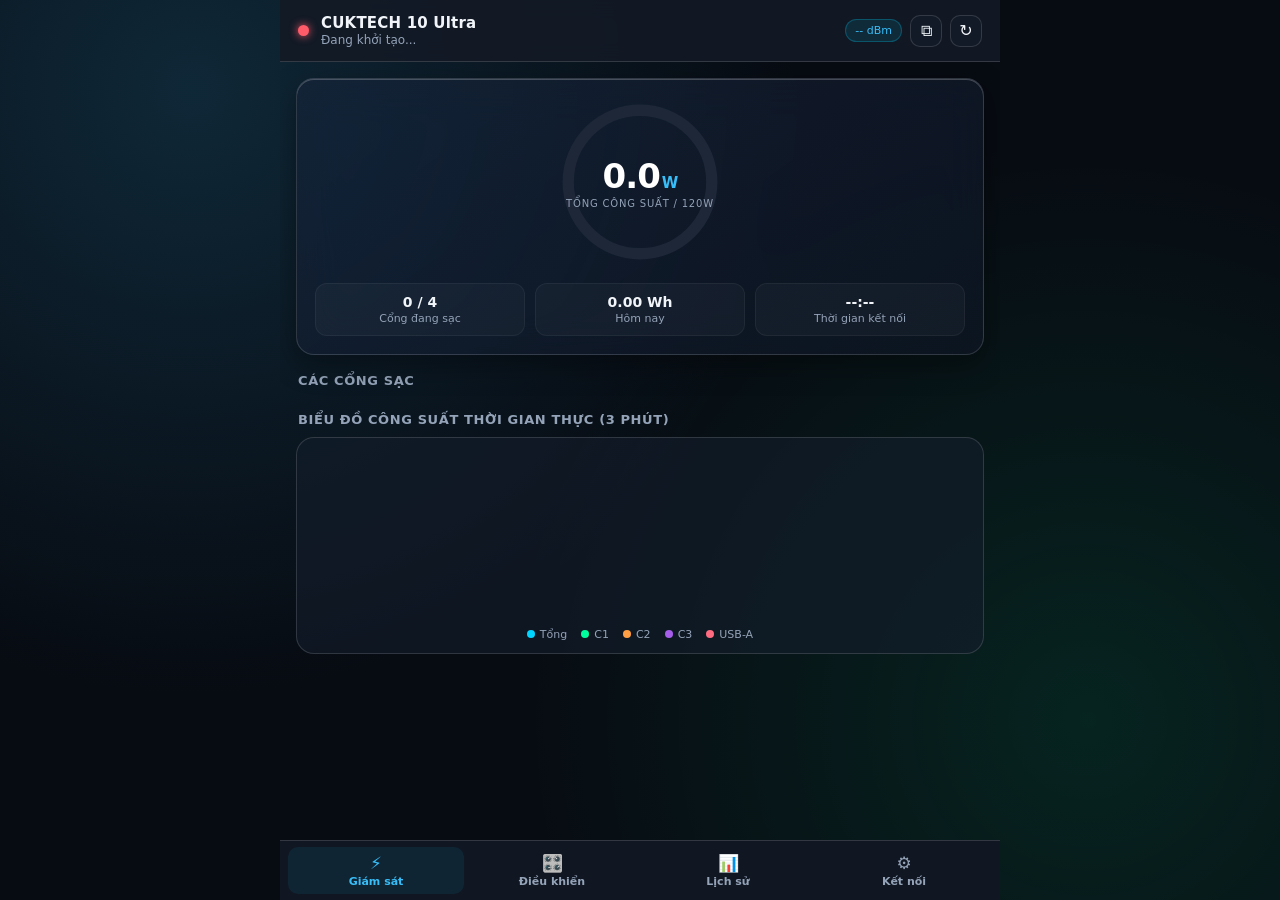
<file: ui/index.html>
<!DOCTYPE html>
<html lang="vi">
<head>
  <meta charset="UTF-8" />
  <meta name="viewport" content="width=device-width, initial-scale=1.0" />
  <title>CUKTECH 10 Ultra Monitor</title>
  <link rel="stylesheet" href="style.css" />
</head>
<body>
  <div class="app-shell">
    <!-- Top Header -->
    <header class="topbar">
      <div class="brand">
        <div class="brand-dot" id="connDot"></div>
        <div>
          <div class="brand-title" id="deviceName">CUKTECH 10 Ultra</div>
          <div class="brand-sub" id="statusText">Đang khởi tạo...</div>
        </div>
      </div>
      <div class="topbar-actions">
        <span class="rssi-pill" id="rssiPill" title="Tín hiệu Bluetooth">-- dBm</span>
        <button class="icon-btn" id="btnWidgetMode" title="Thu nhỏ thành Widget nổi">⧉</button>
        <button class="icon-btn" id="btnReconnect" title="Kết nối lại">↻</button>
      </div>
    </header>

    <!-- Main Content -->
    <main class="content">
      <!-- TAB 1: MONITOR -->
      <section class="tab-panel active" id="tab-monitor">
        <div class="hero-card">
          <div class="gauge-wrap">
            <svg class="gauge-svg" viewBox="0 0 180 180">
              <defs>
                <linearGradient id="gaugeGrad" x1="0%" y1="0%" x2="100%" y2="100%">
                  <stop offset="0%" stop-color="#00d4ff" />
                  <stop offset="100%" stop-color="#00ff9d" />
                </linearGradient>
              </defs>
              <circle class="gauge-bg" cx="90" cy="90" r="76" />
              <circle class="gauge-arc" id="gaugeArc" cx="90" cy="90" r="76" />
            </svg>
            <div class="gauge-center">
              <div class="gauge-watts"><span id="totalPower">0.0</span><small>W</small></div>
              <div class="gauge-label">TỔNG CÔNG SUẤT / 120W</div>
            </div>
          </div>
          <div class="hero-stats">
            <div class="stat-box">
              <div class="stat-val" id="activePorts">0 / 4</div>
              <div class="stat-lbl">Cổng đang sạc</div>
            </div>
            <div class="stat-box">
              <div class="stat-val" id="todayWh">0.00 Wh</div>
              <div class="stat-lbl">Hôm nay</div>
            </div>
            <div class="stat-box">
              <div class="stat-val" id="uptimeVal">--:--</div>
              <div class="stat-lbl">Thời gian kết nối</div>
            </div>
          </div>
        </div>

        <div class="section-title">Các cổng sạc</div>
        <div class="ports-grid" id="portsGrid">
          <!-- Rendered dynamically -->
        </div>

        <div class="section-title">Biểu đồ công suất thời gian thực (3 phút)</div>
        <div class="chart-card">
          <canvas id="powerChart" width="420" height="170"></canvas>
          <div class="chart-legend">
            <span><i style="background:#00d4ff"></i>Tổng</span>
            <span><i style="background:#00ff9d"></i>C1</span>
            <span><i style="background:#ff9f43"></i>C2</span>
            <span><i style="background:#a55eea"></i>C3</span>
            <span><i style="background:#ff6b81"></i>USB-A</span>
          </div>
        </div>
      </section>

      <!-- TAB 2: CONTROLS -->
      <section class="tab-panel" id="tab-controls">
        <div class="card">
          <div class="card-title">Chế độ phân bổ công suất</div>
          <div class="segmented" id="sceneModeGroup">
            <button data-val="1">AI</button>
            <button data-val="2">Apple</button>
            <button data-val="3">Single</button>
            <button data-val="4">Balance</button>
          </div>
        </div>

        <div class="card">
          <div class="card-title">Màn hình củ sạc</div>
          <div class="setting-row">
            <span>Thời gian tắt màn hình</span>
            <select id="selScreenTimeout">
              <option value="5">1 phút</option>
              <option value="1">5 phút</option>
              <option value="2">10 phút</option>
              <option value="3">30 phút</option>
              <option value="4">Luôn sáng</option>
            </select>
          </div>
          <div class="setting-row">
            <span>Ngôn ngữ trên củ sạc</span>
            <select id="selLanguage">
              <option value="0">English</option>
              <option value="1">中文</option>
            </select>
          </div>
          <div class="setting-row">
            <span>Tắt màn hình khi không tải</span>
            <label class="switch">
              <input type="checkbox" id="chkIdleScreen" />
              <span class="slider"></span>
            </label>
          </div>
          <div class="setting-row">
            <span>Khóa xoay màn hình</span>
            <label class="switch">
              <input type="checkbox" id="chkScreenLock" />
              <span class="slider"></span>
            </label>
          </div>
          <div class="setting-row">
            <span>USB-A chế độ dòng nhỏ</span>
            <label class="switch">
              <input type="checkbox" id="chkLowCurrent" />
              <span class="slider"></span>
            </label>
          </div>
        </div>

        <div class="card">
          <div class="card-title">Giao thức sạc từng cổng</div>
          <div class="proto-matrix" id="protoMatrix">
            <!-- Rendered dynamically -->
          </div>
        </div>
      </section>

      <!-- TAB 3: HISTORY -->
      <section class="tab-panel" id="tab-history">
        <div class="card history-header">
          <div>
            <div class="card-title" style="margin:0">Lịch sử phiên sạc</div>
            <div class="muted-text">Lưu tự động vào SQLite nội bộ</div>
          </div>
          <button class="btn-secondary" id="btnExportCsv">Xuất CSV</button>
        </div>
        <div id="sessionsList" class="sessions-list"></div>
      </section>

      <!-- TAB 4: SETUP -->
      <section class="tab-panel" id="tab-setup">
        <div class="card">
          <div class="card-title">Tùy chọn Windows</div>
          <div class="setting-row">
            <span>Khởi động cùng Windows (mở Widget nổi)</span>
            <label class="switch">
              <input type="checkbox" id="chkAutoStart" />
              <span class="slider"></span>
            </label>
          </div>
        </div>

        <div class="card">
          <div class="card-title">1. Đăng nhập Mi Home (QR Code)</div>
          <p class="muted-text">Quét mã QR bằng ứng dụng Mi Home trên điện thoại để tự động lấy MAC, Token và BLE Key của củ sạc Cuktech 10 Ultra.</p>
          <div class="qr-controls">
            <select id="qrServer">
              <option value="cn">Trung Quốc (cn)</option>
              <option value="sg">Singapore / Quốc tế (sg)</option>
              <option value="de">Châu Âu (de)</option>
              <option value="us">Mỹ (us)</option>
              <option value="tw">Đài Loan (tw)</option>
            </select>
            <button class="btn-primary" id="btnStartQr">Tạo mã QR</button>
          </div>
          <div class="qr-box" id="qrBox" style="display:none;">
            <img id="qrImg" alt="Mi Home QR" />
            <div id="qrStatus" class="muted-text">Mở app Mi Home → Quét mã QR...</div>
          </div>
          <div id="qrDevicesList" class="devices-list"></div>
        </div>

        <div class="card">
          <div class="card-title">2. Quét Bluetooth quanh đây</div>
          <button class="btn-secondary" id="btnScanBle" style="width:100%">Quét thiết bị BLE (4 giây)</button>
          <div id="bleScanList" class="devices-list"></div>
        </div>

        <div class="card">
          <div class="card-title">3. Cấu hình thủ công</div>
          <div class="form-group">
            <label>Tên thiết bị</label>
            <input type="text" id="cfgName" placeholder="CUKTECH 10 Ultra" />
          </div>
          <div class="form-group">
            <label>Địa chỉ MAC Bluetooth</label>
            <input type="text" id="cfgMac" placeholder="44:27:F3:06:E6:AC" />
          </div>
          <div class="form-group">
            <label>MiOT Token (32 ký tự hex)</label>
            <input type="text" id="cfgToken" placeholder="24 hex chars..." />
          </div>
          <div class="form-group">
            <label>BLE Key (tùy chọn)</label>
            <input type="text" id="cfgBleKey" placeholder="32 hex chars..." />
          </div>
          <button class="btn-primary" id="btnSaveCfg" style="width:100%">Lưu & Kết nối</button>
        </div>
      </section>
    </main>

    <!-- Bottom Navigation (Mobile App Style) -->
    <nav class="bottom-nav">
      <button class="nav-btn active" data-tab="monitor">
        <span class="nav-ico">⚡</span>
        <span>Giám sát</span>
      </button>
      <button class="nav-btn" data-tab="controls">
        <span class="nav-ico">🎛️</span>
        <span>Điều khiển</span>
      </button>
      <button class="nav-btn" data-tab="history">
        <span class="nav-ico">📊</span>
        <span>Lịch sử</span>
      </button>
      <button class="nav-btn" data-tab="setup">
        <span class="nav-ico">⚙️</span>
        <span>Kết nối</span>
      </button>
    </nav>
  </div>

  <div class="toast" id="toast"></div>
  <script src="app.js"></script>
</body>
</html>
</file>
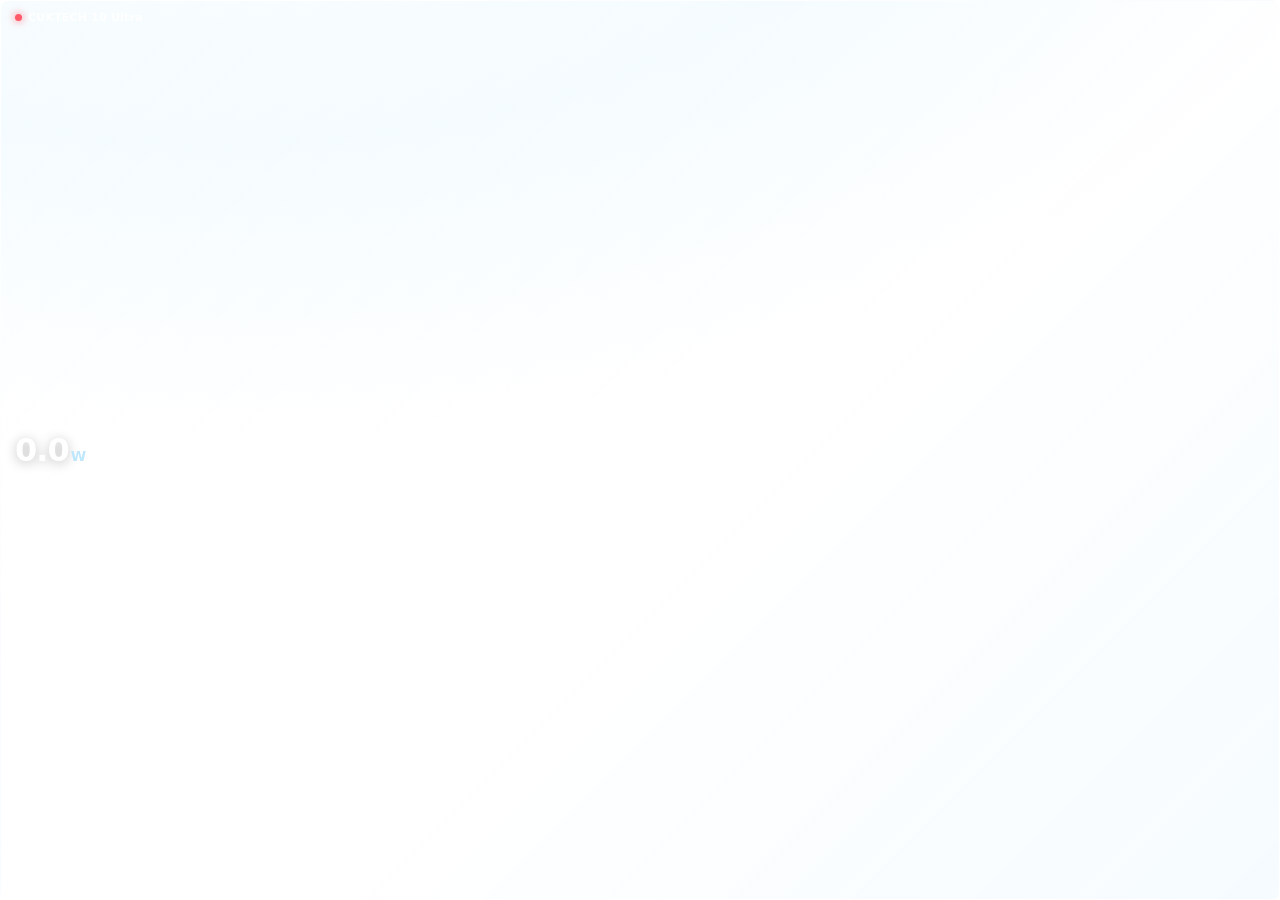
<file: ui/widget.html>
<!DOCTYPE html>
<html lang="vi">
<head>
  <meta charset="UTF-8" />
  <meta name="viewport" content="width=device-width, initial-scale=1.0" />
  <title>CUKTECH Widget</title>
  <link rel="stylesheet" href="widget.css" />
</head>
<body>
  <div class="glass-widget pywebview-drag-region">
    <div class="glass-refraction"></div>

    <!-- Left: Hero Power + Device Status -->
    <div class="w-left">
      <div class="w-header">
        <span class="w-dot" id="wDot"></span>
        <span class="w-title">CUKTECH 10 Ultra</span>
        <span class="w-rssi" id="wRssi" style="display:none"></span>
      </div>
      <div class="w-watts-row">
        <span class="w-watts" id="wTotal">0.0</span>
        <span class="w-unit">W</span>
      </div>
      <div class="w-sub" id="wSub">Đang kết nối...</div>
    </div>

    <!-- Right: 4 Sleek Glass Port Pills -->
    <div class="w-right">
      <div class="w-actions no-drag">
        <button class="w-btn" id="btnExpand" title="Mở giao diện đầy đủ">⤢</button>
        <button class="w-btn" id="btnClose" title="Thoát">✕</button>
      </div>
      <div class="w-ports" id="wPorts"></div>
    </div>
  </div>
  <script src="widget.js"></script>
</body>
</html>
</file>
<file: ui/style.css>
:root {
  --bg: #070b12;
  --card: rgba(20, 29, 45, 0.62);
  --card-border: rgba(255, 255, 255, 0.14);
  --text: #f1f5f9;
  --muted: #94a3b8;
  --accent: #38bdf8;
  --accent2: #00ff9d;
  --warn: #ff9f43;
  --danger: #ff5b69;
  --radius: 18px;
}

* {
  box-sizing: border-box;
  margin: 0;
  padding: 0;
  font-family: "Segoe UI", system-ui, -apple-system, sans-serif;
  user-select: none;
}

body {
  background:
    radial-gradient(circle at 15% 10%, rgba(56, 189, 248, 0.16), transparent 45%),
    radial-gradient(circle at 85% 80%, rgba(0, 255, 157, 0.10), transparent 45%),
    var(--bg);
  color: var(--text);
  height: 100vh;
  overflow: hidden;
}

.app-shell {
  display: flex;
  flex-direction: column;
  height: 100vh;
  max-width: 720px;
  margin: 0 auto;
}

/* Top Bar */
.topbar {
  display: flex;
  align-items: center;
  justify-content: space-between;
  padding: 14px 18px;
  background: rgba(19, 26, 38, 0.9);
  border-bottom: 1px solid var(--card-border);
  backdrop-filter: blur(10px);
}

.brand {
  display: flex;
  align-items: center;
  gap: 12px;
}

.brand-dot {
  width: 11px;
  height: 11px;
  border-radius: 50%;
  background: var(--danger);
  box-shadow: 0 0 8px var(--danger);
  transition: all 0.3s;
}

.brand-dot.online {
  background: var(--accent2);
  box-shadow: 0 0 10px var(--accent2);
}

.brand-dot.connecting {
  background: var(--warn);
  box-shadow: 0 0 10px var(--warn);
}

.brand-title {
  font-size: 15px;
  font-weight: 700;
  letter-spacing: 0.2px;
}

.brand-sub {
  font-size: 12px;
  color: var(--muted);
  margin-top: 1px;
}

.topbar-actions {
  display: flex;
  align-items: center;
  gap: 8px;
}

.rssi-pill {
  font-size: 11px;
  color: var(--accent);
  background: rgba(0, 212, 255, 0.1);
  border: 1px solid rgba(0, 212, 255, 0.25);
  padding: 4px 9px;
  border-radius: 999px;
}

.icon-btn {
  background: var(--card);
  border: 1px solid var(--card-border);
  color: var(--text);
  width: 32px;
  height: 32px;
  border-radius: 10px;
  cursor: pointer;
  font-size: 16px;
  display: grid;
  place-items: center;
  transition: background 0.2s;
}
.icon-btn:hover { background: #1e293b; }

/* Main Content */
.content {
  flex: 1;
  overflow-y: auto;
  padding: 16px;
  padding-bottom: 24px;
}

.content::-webkit-scrollbar { width: 6px; }
.content::-webkit-scrollbar-thumb { background: #263348; border-radius: 3px; }

.tab-panel { display: none; }
.tab-panel.active { display: block; animation: fadeIn 0.18s ease; }

@keyframes fadeIn {
  from { opacity: 0; transform: translateY(4px); }
  to { opacity: 1; transform: translateY(0); }
}

/* Hero Gauge Card */
.hero-card {
  background: linear-gradient(145deg, rgba(24, 36, 56, 0.72), rgba(14, 21, 34, 0.78));
  backdrop-filter: blur(22px) saturate(160%);
  border: 1px solid var(--card-border);
  box-shadow: inset 0 1px 0 rgba(255, 255, 255, 0.22), 0 10px 28px rgba(0, 0, 0, 0.35);
  border-radius: var(--radius);
  padding: 18px;
  display: flex;
  flex-direction: column;
  align-items: center;
  gap: 16px;
  margin-bottom: 18px;
}

.gauge-wrap {
  position: relative;
  width: 170px;
  height: 170px;
}

.gauge-svg {
  width: 100%;
  height: 100%;
  transform: rotate(-90deg);
}

.gauge-bg {
  fill: none;
  stroke: #1d2738;
  stroke-width: 12;
}

.gauge-arc {
  fill: none;
  stroke: url(#gaugeGrad);
  stroke-width: 12;
  stroke-linecap: round;
  stroke-dasharray: 477.5;
  stroke-dashoffset: 477.5;
  transition: stroke-dashoffset 0.5s ease;
}

.gauge-center {
  position: absolute;
  inset: 0;
  display: flex;
  flex-direction: column;
  align-items: center;
  justify-content: center;
}

.gauge-watts {
  font-size: 34px;
  font-weight: 800;
  letter-spacing: -1px;
  color: #fff;
}

.gauge-watts small {
  font-size: 15px;
  font-weight: 600;
  color: var(--accent);
  margin-left: 2px;
}

.gauge-label {
  font-size: 10px;
  color: var(--muted);
  letter-spacing: 0.8px;
  margin-top: 2px;
}

.hero-stats {
  width: 100%;
  display: grid;
  grid-template-columns: repeat(3, 1fr);
  gap: 10px;
}

.stat-box {
  background: rgba(255, 255, 255, 0.03);
  border: 1px solid rgba(255, 255, 255, 0.05);
  border-radius: 12px;
  padding: 10px 8px;
  text-align: center;
}

.stat-val {
  font-size: 14px;
  font-weight: 700;
  color: var(--text);
}

.stat-lbl {
  font-size: 11px;
  color: var(--muted);
  margin-top: 2px;
}

.section-title {
  font-size: 13px;
  font-weight: 600;
  color: var(--muted);
  text-transform: uppercase;
  letter-spacing: 0.6px;
  margin: 14px 2px 10px;
}

/* Ports Grid */
.ports-grid {
  display: grid;
  grid-template-columns: repeat(2, 1fr);
  gap: 12px;
}

.port-card {
  background: var(--card);
  backdrop-filter: blur(18px) saturate(160%);
  border: 1px solid var(--card-border);
  box-shadow: inset 0 1px 0 rgba(255, 255, 255, 0.18);
  border-radius: var(--radius);
  padding: 14px;
  transition: border-color 0.25s, box-shadow 0.25s;
}

.port-card.active {
  border-color: rgba(0, 212, 255, 0.45);
  box-shadow: 0 4px 20px rgba(0, 212, 255, 0.08);
}

.port-card.disabled {
  opacity: 0.55;
}

.port-top {
  display: flex;
  justify-content: space-between;
  align-items: center;
  margin-bottom: 10px;
}

.port-name {
  font-size: 14px;
  font-weight: 700;
}

.proto-badge {
  font-size: 10px;
  font-weight: 700;
  padding: 3px 8px;
  border-radius: 999px;
  background: #1e293b;
  color: var(--muted);
}

.proto-badge.live {
  background: rgba(0, 255, 157, 0.14);
  color: var(--accent2);
  border: 1px solid rgba(0, 255, 157, 0.35);
}

.port-power {
  font-size: 26px;
  font-weight: 800;
  margin-bottom: 6px;
}
.port-power small {
  font-size: 13px;
  color: var(--muted);
  margin-left: 2px;
}

.port-metrics {
  display: flex;
  justify-content: space-between;
  font-size: 12px;
  color: var(--muted);
  margin-bottom: 10px;
}

.port-footer {
  display: flex;
  justify-content: space-between;
  align-items: center;
  padding-top: 8px;
  border-top: 1px solid rgba(255, 255, 255, 0.05);
  font-size: 11px;
  color: var(--muted);
}

/* Chart */
.chart-card {
  background: var(--card);
  border: 1px solid var(--card-border);
  border-radius: var(--radius);
  padding: 12px;
}

#powerChart {
  width: 100%;
  height: 170px;
  display: block;
}

.chart-legend {
  display: flex;
  justify-content: center;
  gap: 14px;
  margin-top: 8px;
  font-size: 11px;
  color: var(--muted);
}

.chart-legend i {
  display: inline-block;
  width: 8px;
  height: 8px;
  border-radius: 50%;
  margin-right: 5px;
}

/* Cards & Controls */
.card {
  background: var(--card);
  backdrop-filter: blur(18px) saturate(160%);
  border: 1px solid var(--card-border);
  box-shadow: inset 0 1px 0 rgba(255, 255, 255, 0.16);
  border-radius: var(--radius);
  padding: 16px;
  margin-bottom: 14px;
}

.card-title {
  font-size: 15px;
  font-weight: 700;
  margin-bottom: 12px;
}

.muted-text {
  font-size: 12px;
  color: var(--muted);
  line-height: 1.45;
}

.segmented {
  display: grid;
  grid-template-columns: repeat(4, 1fr);
  gap: 6px;
  background: #0b0f17;
  padding: 4px;
  border-radius: 12px;
}

.segmented button {
  background: transparent;
  border: none;
  color: var(--muted);
  padding: 8px 4px;
  border-radius: 9px;
  font-size: 12px;
  font-weight: 600;
  cursor: pointer;
  transition: all 0.2s;
}

.segmented button.active {
  background: var(--accent);
  color: #061018;
}

.setting-row {
  display: flex;
  justify-content: space-between;
  align-items: center;
  padding: 10px 0;
  border-bottom: 1px solid rgba(255, 255, 255, 0.05);
  font-size: 13px;
}
.setting-row:last-child { border-bottom: none; }

select, input[type="text"] {
  background: #0b0f17;
  color: var(--text);
  border: 1px solid var(--card-border);
  border-radius: 10px;
  padding: 8px 10px;
  font-size: 13px;
  outline: none;
}

select:focus, input[type="text"]:focus {
  border-color: var(--accent);
}

/* Toggle Switch */
.switch {
  position: relative;
  display: inline-block;
  width: 42px;
  height: 24px;
}

.switch input { opacity: 0; width: 0; height: 0; }

.slider {
  position: absolute;
  cursor: pointer;
  inset: 0;
  background: #273449;
  border-radius: 999px;
  transition: 0.25s;
}

.slider:before {
  content: "";
  position: absolute;
  height: 18px;
  width: 18px;
  left: 3px;
  bottom: 3px;
  background: #fff;
  border-radius: 50%;
  transition: 0.25s;
}

input:checked + .slider {
  background: var(--accent2);
}

input:checked + .slider:before {
  transform: translateX(18px);
}

/* Protocol matrix */
.proto-row {
  display: flex;
  justify-content: space-between;
  align-items: center;
  padding: 9px 0;
  border-bottom: 1px solid rgba(255, 255, 255, 0.05);
}
.proto-row:last-child { border-bottom: none; }
.proto-chips { display: flex; gap: 6px; }
.chip-btn {
  padding: 5px 10px;
  border-radius: 8px;
  border: 1px solid var(--card-border);
  background: #0b0f17;
  color: var(--muted);
  font-size: 11px;
  font-weight: 700;
  cursor: pointer;
}
.chip-btn.on {
  background: rgba(0, 212, 255, 0.16);
  color: var(--accent);
  border-color: var(--accent);
}

/* Buttons & Forms */
.btn-primary {
  background: linear-gradient(135deg, var(--accent), #00a8ff);
  color: #041019;
  border: none;
  border-radius: 11px;
  padding: 10px 16px;
  font-size: 13px;
  font-weight: 700;
  cursor: pointer;
}
.btn-primary:hover { opacity: 0.92; }

.btn-secondary {
  background: #1c2637;
  color: var(--text);
  border: 1px solid var(--card-border);
  border-radius: 11px;
  padding: 9px 14px;
  font-size: 13px;
  font-weight: 600;
  cursor: pointer;
}

.qr-controls {
  display: flex;
  gap: 8px;
  margin-top: 12px;
}
.qr-controls select { flex: 1; }

.qr-box {
  margin-top: 14px;
  text-align: center;
  background: #0b0f17;
  padding: 16px;
  border-radius: 12px;
}
.qr-box img {
  width: 180px;
  height: 180px;
  border-radius: 10px;
  background: #fff;
  padding: 6px;
  margin-bottom: 8px;
}

.devices-list {
  margin-top: 10px;
  display: flex;
  flex-direction: column;
  gap: 8px;
}

.device-item {
  display: flex;
  justify-content: space-between;
  align-items: center;
  background: #0b0f17;
  border: 1px solid var(--card-border);
  border-radius: 10px;
  padding: 10px 12px;
}
.device-item strong { font-size: 13px; display: block; }
.device-item small { font-size: 11px; color: var(--muted); }

.form-group {
  margin-bottom: 10px;
}
.form-group label {
  display: block;
  font-size: 12px;
  color: var(--muted);
  margin-bottom: 4px;
}
.form-group input {
  width: 100%;
  user-select: text;
}

/* History */
.history-header {
  display: flex;
  justify-content: space-between;
  align-items: center;
}
.sessions-list {
  display: flex;
  flex-direction: column;
  gap: 10px;
}
.session-card {
  background: var(--card);
  border: 1px solid var(--card-border);
  border-radius: 13px;
  padding: 12px 14px;
  display: flex;
  justify-content: space-between;
  align-items: center;
}
.session-card strong { font-size: 13px; }
.session-card small { font-size: 11px; color: var(--muted); display: block; margin-top: 2px; }
.session-right { text-align: right; }
.session-right .wh { font-size: 14px; font-weight: 700; color: var(--accent2); }

/* Bottom Nav */
.bottom-nav {
  display: grid;
  grid-template-columns: repeat(4, 1fr);
  background: #101622;
  border-top: 1px solid var(--card-border);
  padding: 6px 8px;
}

.nav-btn {
  background: transparent;
  border: none;
  color: var(--muted);
  display: flex;
  flex-direction: column;
  align-items: center;
  gap: 2px;
  padding: 6px 4px;
  border-radius: 10px;
  cursor: pointer;
  font-size: 11px;
  font-weight: 600;
}

.nav-btn .nav-ico { font-size: 17px; }
.nav-btn.active {
  color: var(--accent);
  background: rgba(0, 212, 255, 0.08);
}

/* Toast */
.toast {
  position: fixed;
  bottom: 72px;
  left: 50%;
  transform: translateX(-50%);
  background: #1e293b;
  color: #fff;
  padding: 9px 16px;
  border-radius: 999px;
  font-size: 12px;
  font-weight: 600;
  opacity: 0;
  pointer-events: none;
  transition: opacity 0.25s;
  box-shadow: 0 6px 20px rgba(0, 0, 0, 0.45);
}
.toast.show { opacity: 1; }
</file>
<file: ui/widget.css>
* {
  box-sizing: border-box;
  margin: 0;
  padding: 0;
  font-family: "Segoe UI Variable", "Segoe UI", system-ui, sans-serif;
  user-select: none;
}

html, body {
  width: 100%;
  height: 100%;
  background: transparent;
  overflow: hidden;
}

.glass-widget {
  position: relative;
  width: 100%;
  height: 100%;
  padding: 10px 14px 12px;
  border-radius: 8px;
  background: linear-gradient(
    135deg,
    rgba(255, 255, 255, 0.14) 0%,
    rgba(255, 255, 255, 0.04) 55%,
    rgba(120, 200, 255, 0.07) 100%
  );
  border: 1px solid rgba(255, 255, 255, 0.28);
  box-shadow:
    inset 0 1px 0 rgba(255, 255, 255, 0.35),
    inset 0 -1px 0 rgba(255, 255, 255, 0.08);
  color: #ffffff;
  display: flex;
  align-items: center;
  justify-content: space-between;
  gap: 12px;
  overflow: hidden;
  cursor: grab;
}

.glass-widget:active {
  cursor: grabbing;
}

/* Specular light refraction arc */
.glass-refraction {
  position: absolute;
  top: -60%;
  left: -15%;
  width: 130%;
  height: 110%;
  background: radial-gradient(
    ellipse at 25% 15%,
    rgba(255, 255, 255, 0.28),
    rgba(125, 211, 252, 0.08) 45%,
    transparent 70%
  );
  pointer-events: none;
}

.w-left {
  position: relative;
  z-index: 2;
  display: flex;
  flex-direction: column;
  justify-content: space-between;
  min-width: 122px;
  height: 100%;
}

.w-header {
  display: flex;
  align-items: center;
  gap: 6px;
}

.w-dot {
  width: 7px;
  height: 7px;
  border-radius: 50%;
  background: #ff5b69;
  box-shadow: 0 0 8px #ff5b69;
  flex-shrink: 0;
}

.w-dot.online {
  background: #34d399;
  box-shadow: 0 0 10px #34d399;
}

.w-dot.connecting {
  background: #fbbf24;
  box-shadow: 0 0 8px #fbbf24;
}

.w-title {
  font-size: 11px;
  font-weight: 600;
  letter-spacing: 0.2px;
  color: rgba(255, 255, 255, 0.9);
  white-space: nowrap;
}

.w-rssi {
  font-size: 9px;
  color: rgba(255, 255, 255, 0.78);
  background: rgba(255, 255, 255, 0.14);
  padding: 1px 5px;
  border-radius: 999px;
}

.w-watts-row {
  display: flex;
  align-items: baseline;
  gap: 2px;
  margin: 2px 0;
}

.w-watts {
  font-size: 32px;
  font-weight: 700;
  line-height: 1;
  letter-spacing: -1px;
  text-shadow: 0 2px 12px rgba(0, 0, 0, 0.25);
}

.w-unit {
  font-size: 14px;
  font-weight: 600;
  color: rgba(186, 230, 253, 0.95);
}

.w-sub {
  font-size: 10px;
  color: rgba(255, 255, 255, 0.72);
  white-space: nowrap;
  overflow: hidden;
  text-overflow: ellipsis;
}

/* Right side */
.w-right {
  position: relative;
  z-index: 2;
  flex: 1;
  height: 100%;
  display: flex;
  flex-direction: column;
  justify-content: space-between;
  gap: 5px;
}

.w-actions {
  display: flex;
  justify-content: flex-end;
  gap: 5px;
  flex-shrink: 0;
  opacity: 0.65;
  transition: opacity 0.2s;
  -webkit-app-region: no-drag;
}

.glass-widget:hover .w-actions {
  opacity: 1;
}

.w-btn {
  width: 20px;
  height: 20px;
  border-radius: 50%;
  border: 1px solid rgba(255, 255, 255, 0.25);
  background: rgba(255, 255, 255, 0.14);
  color: #fff;
  font-size: 10px;
  cursor: pointer;
  display: grid;
  place-items: center;
  transition: background 0.15s;
}

.w-btn:hover {
  background: rgba(255, 255, 255, 0.3);
}

.w-ports {
  display: grid;
  grid-template-columns: repeat(4, 1fr);
  gap: 6px;
}

.w-port {
  background: rgba(255, 255, 255, 0.08);
  border: 1px solid rgba(255, 255, 255, 0.16);
  border-radius: 12px;
  padding: 5px 3px;
  text-align: center;
  transition: all 0.2s ease;
}

.w-port.active {
  background: linear-gradient(160deg, rgba(56, 189, 248, 0.28), rgba(52, 211, 153, 0.22));
  border-color: rgba(255, 255, 255, 0.42);
  box-shadow: inset 0 1px 0 rgba(255, 255, 255, 0.35);
}

.w-port .wp-name {
  font-size: 9px;
  font-weight: 600;
  color: rgba(255, 255, 255, 0.65);
}

.w-port.active .wp-name {
  color: rgba(255, 255, 255, 0.95);
}

.w-port .wp-val {
  font-size: 12px;
  font-weight: 700;
  margin: 2px 0 1px;
}

.w-port .wp-proto {
  font-size: 8px;
  font-weight: 700;
  color: #6ee7b7;
  height: 10px;
  line-height: 10px;
}
</file>
